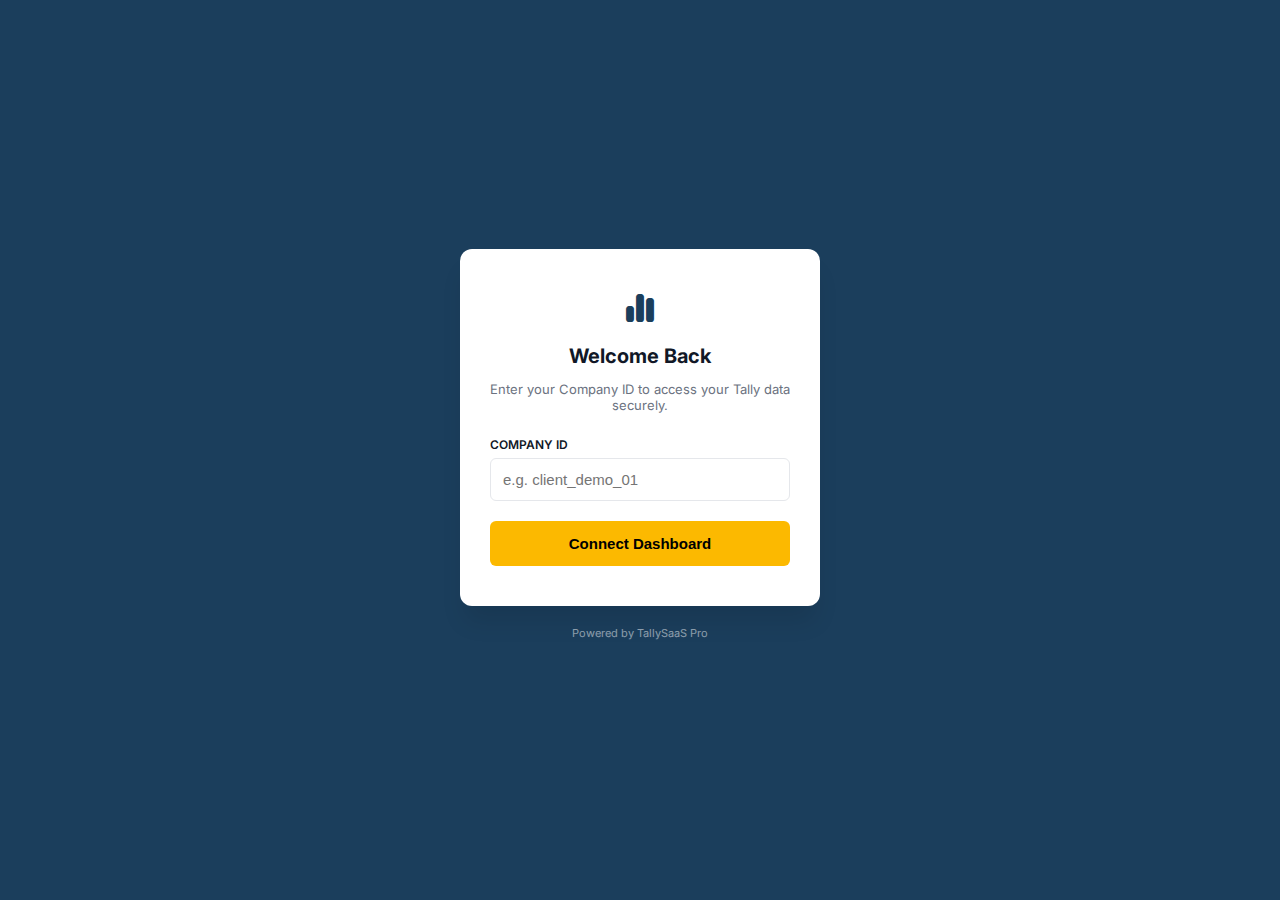
<file: index.html>
<!DOCTYPE html>
<html lang="en">
<head>
    <meta charset="UTF-8">
    <meta name="viewport" content="width=device-width, initial-scale=1.0, maximum-scale=1.0, user-scalable=no">
    <title>Login | TallySaaS</title>
    <link rel="stylesheet" href="css/style.css">
    <link rel="icon" type="image/png" href="https://cdn-icons-png.flaticon.com/512/906/906343.png">
</head>
<body>

    <div class="login-wrapper">
        <div class="login-card">
            <div class="brand-icon">
                <i class="fa-solid fa-chart-simple"></i>
            </div>
            <h1 class="login-title">Welcome Back</h1>
            <p class="login-subtitle">Enter your Company ID to access your Tally data securely.</p>

            <div class="form-group">
                <label class="form-label">COMPANY ID</label>
                <input type="text" id="clientId" class="form-input" placeholder="e.g. client_demo_01" autocomplete="off">
            </div>

            <button onclick="login()" class="btn-primary">Connect Dashboard</button>
        </div>
        <p style="margin-top:20px; color:rgba(255,255,255,0.5); font-size:11px;">Powered by TallySaaS Pro</p>
    </div>

    <script>
        // Check if user is already logged in
        const savedId = localStorage.getItem("tally_client_id");
        if (savedId) {
            window.location.href = "dashboard.html";
        }

        function login() {
            const inputId = document.getElementById("clientId").value.trim();
            
            if (inputId.length < 3) {
                alert("Please enter a valid Company ID");
                return;
            }

            // Save ID to phone memory
            localStorage.setItem("tally_client_id", inputId);
            
            // Redirect to App
            window.location.href = "dashboard.html";
        }
    </script>
</body>
</html>
</file>
<file: css/style.css>
@import url('https://fonts.googleapis.com/css2?family=Inter:wght@400;500;600;700&display=swap');
@import url('https://cdnjs.cloudflare.com/ajax/libs/font-awesome/6.4.2/css/all.min.css');

:root {
    --primary-color: #1b3e5c;    /* Tally Deep Blue */
    --accent-color: #fcb900;     /* Tally Yellow */
    --bg-color: #f3f4f6;         /* Light Grey Background */
    --card-bg: #ffffff;
    --text-dark: #111827;
    --text-light: #6b7280;
    --success: #10b981;
    --danger: #ef4444;
    --border: #e5e7eb;
}

* { box-sizing: border-box; -webkit-tap-highlight-color: transparent; }

body {
    font-family: 'Inter', sans-serif;
    background-color: var(--bg-color);
    margin: 0;
    padding: 0;
    color: var(--text-dark);
}

/* --- Login Screen --- */
.login-wrapper {
    min-height: 100vh;
    display: flex;
    flex-direction: column;
    justify-content: center;
    align-items: center;
    background: var(--primary-color);
    padding: 20px;
}

.login-card {
    background: var(--card-bg);
    width: 100%;
    max-width: 360px;
    padding: 40px 30px;
    border-radius: 12px;
    box-shadow: 0 20px 25px -5px rgba(0, 0, 0, 0.1);
    text-align: center;
}

.brand-icon {
    font-size: 32px;
    color: var(--primary-color);
    margin-bottom: 16px;
}

.login-title {
    font-size: 20px;
    font-weight: 700;
    margin: 0 0 8px 0;
}

.login-subtitle {
    color: var(--text-light);
    font-size: 13px;
    margin-bottom: 24px;
}

.form-group { text-align: left; margin-bottom: 20px; }
.form-label { display: block; font-size: 12px; font-weight: 600; margin-bottom: 6px; color: var(--text-dark); }
.form-input {
    width: 100%;
    padding: 12px;
    border: 1px solid var(--border);
    border-radius: 6px;
    font-size: 15px;
    transition: border 0.2s;
}
.form-input:focus { outline: none; border-color: var(--primary-color); }

.btn-primary {
    width: 100%;
    padding: 14px;
    background-color: var(--accent-color);
    color: #000;
    border: none;
    border-radius: 6px;
    font-weight: 600;
    font-size: 15px;
    cursor: pointer;
    transition: transform 0.1s;
}
.btn-primary:active { transform: scale(0.98); }

/* --- Dashboard --- */
.app-header {
    background: var(--primary-color);
    padding: 20px 20px 60px 20px;
    color: white;
}
.header-top { display: flex; justify-content: space-between; align-items: center; }
.company-title { font-weight: 700; font-size: 18px; }
.sync-status { font-size: 11px; opacity: 0.8; margin-top: 4px; display: flex; align-items: center; gap: 6px; }
.dot { width: 8px; height: 8px; border-radius: 50%; background: var(--success); }

.logout-icon { color: white; background: rgba(255,255,255,0.1); border: none; padding: 8px 10px; border-radius: 6px; cursor: pointer; }

.main-container { padding: 0 20px; margin-top: -40px; }

.grid-cards {
    display: grid;
    grid-template-columns: 1fr 1fr;
    gap: 12px;
    margin-bottom: 24px;
}

.stat-card {
    background: white;
    padding: 16px;
    border-radius: 8px;
    box-shadow: 0 1px 3px rgba(0,0,0,0.1);
    position: relative;
    overflow: hidden;
}
.stat-card::before {
    content: '';
    position: absolute;
    top: 0; left: 0; right: 0; height: 3px;
    background: var(--border);
}
.stat-card.sales::before { background: var(--primary-color); }
.stat-card.receipt::before { background: var(--accent-color); }
.stat-card.bank::before { background: var(--success); }
.stat-card.cash::before { background: var(--text-light); }

.stat-label { font-size: 11px; text-transform: uppercase; letter-spacing: 0.5px; color: var(--text-light); font-weight: 600; display: block; margin-bottom: 6px; }
.stat-value { font-size: 17px; font-weight: 700; color: var(--text-dark); }
.stat-icon { position: absolute; right: 10px; bottom: 10px; opacity: 0.05; font-size: 40px; color: black; }

.section-title { font-size: 14px; font-weight: 700; color: var(--text-light); margin-bottom: 12px; display: flex; align-items: center; gap: 8px; }

.list-item {
    background: white;
    padding: 16px;
    border-radius: 8px;
    margin-bottom: 10px;
    border: 1px solid var(--border);
    display: flex;
    justify-content: space-between;
    align-items: center;
}
.party-info h4 { margin: 0 0 4px 0; font-size: 14px; color: var(--text-dark); }
.party-meta { font-size: 11px; color: var(--danger); font-weight: 500; }
.party-amount { font-weight: 700; font-size: 14px; color: var(--text-dark); }

.loading-state { text-align: center; padding: 40px; color: var(--text-light); font-size: 13px; }
</file>
